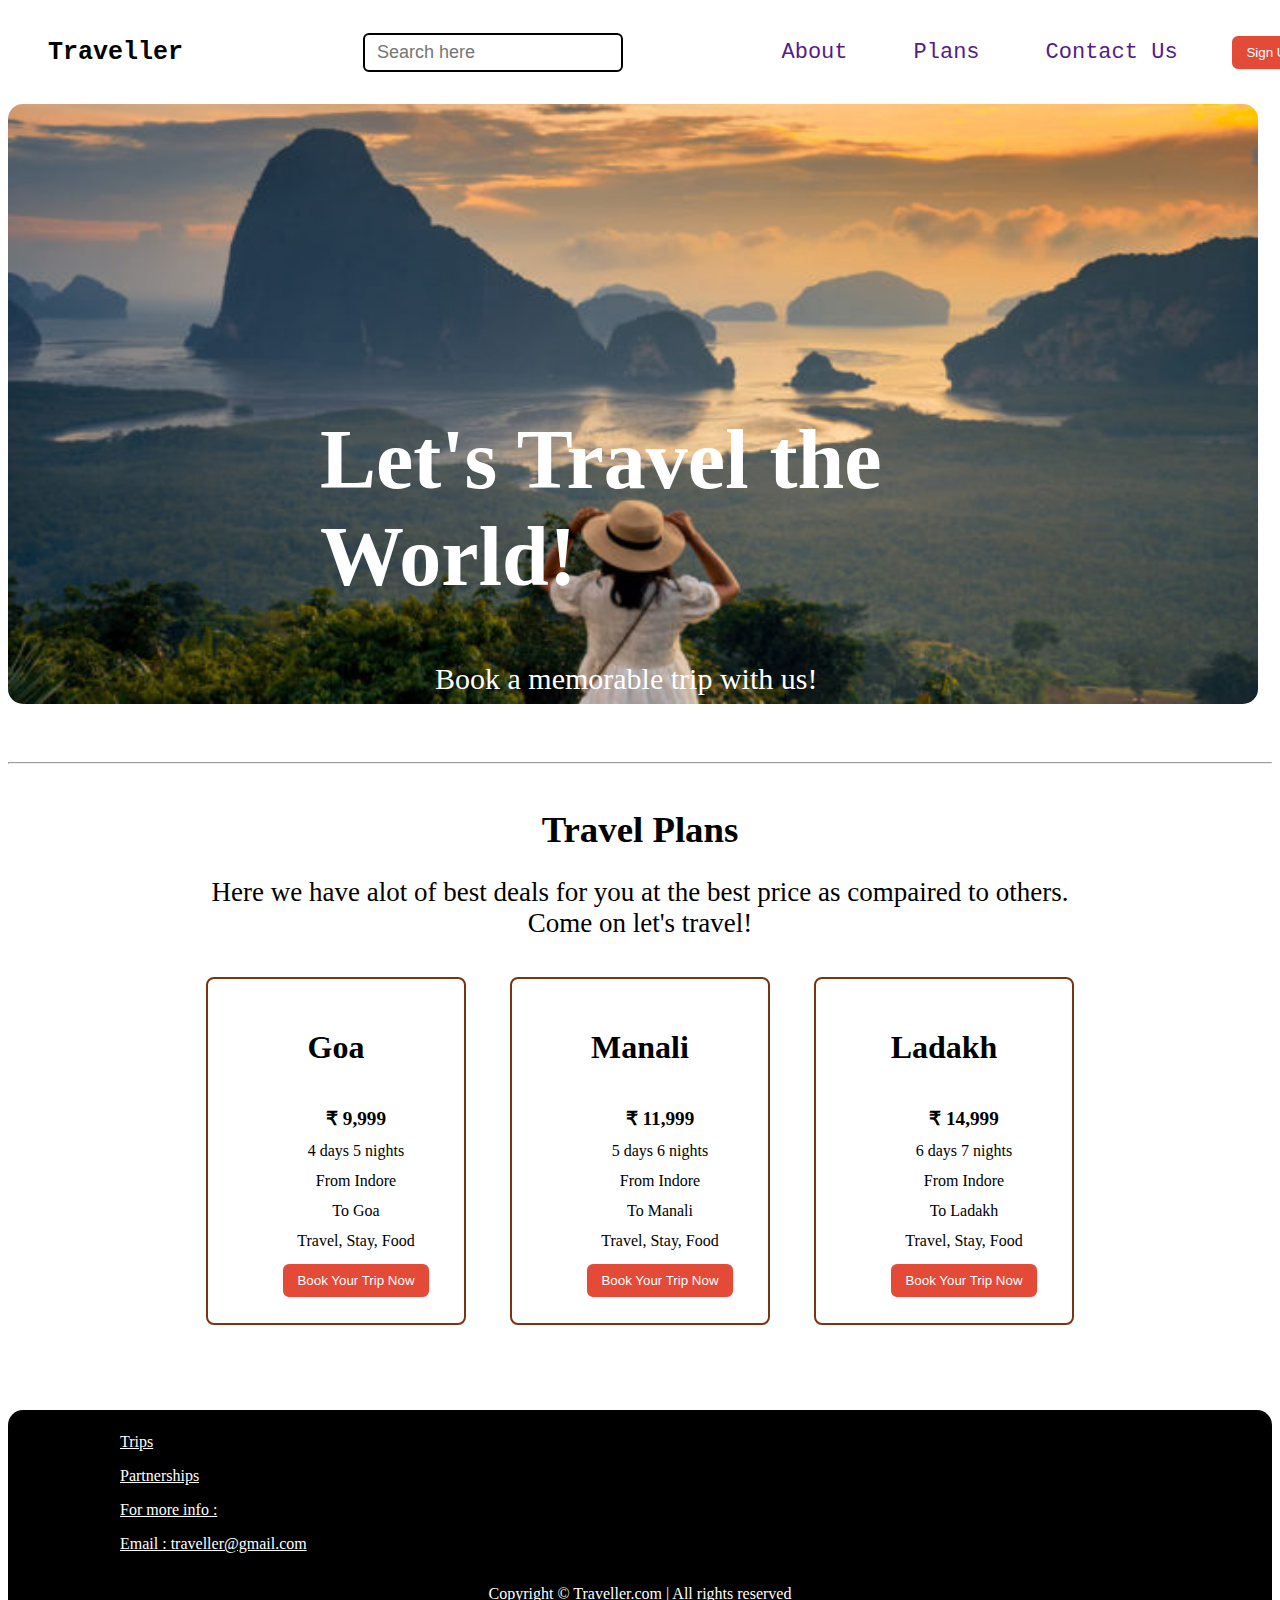
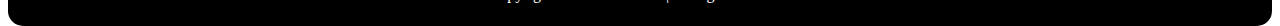
<file: landingpage.html>
<!DOCTYPE html>
<html lang="en">
<head>
  <meta charset="UTF-8">
  <meta http-equiv="X-UA-Compatible" content="IE=edge">
  <meta name="viewport" content="width=device-width, initial-scale=1.0">
  <title>Landing Page</title>
  <link rel="stylesheet" href="/landingpage.css">
</head>
<body class="bomdy">
  <header>
    <nav class="navbar">
      <pre>
        <p style="font-size: 25px;"><b>Traveller</b>            </p> <input type="text" placeholder="Search here " style="padding:7px 12px;
        border: 2px solid white;
        border-radius: 6px; font-size: 18px; border-style: solid; border-color: black;"/> <p>            <a href="" style="text-decoration: none;">About</a>     </p> <p><a href="" style="text-decoration: none;">Plans</a>     </p> <p><a href="" style="text-decoration: none;">Contact Us</a>    </p> <button class="btn">Sign Up</button>
      </pre>
    </nav>
  </header>

  <main class="main">
    <section class="section1">
      <div class="div1">
        <img src="/travel.jpg" alt="" width="1250px" height="600px" style="border-radius: 15px;"/>
        <div class="centered">
          <h1>Let's Travel the World!</h1>
          <p class="para1">Book a memorable trip with us!</p>
        </div>
      </div>
    </section>
    <hr/>
    <section class="section2">
      <h1 class="text-center my-2">Travel Plans</h1>
                <p class="my-2" style="font-size: 27px;">Here we have alot of best deals for you at the best price as compaired to others. Come on let's travel!</p>
                <div class="boxes flex justify-center">
                    <div class="box">
                        <h2>Goa</h2>
                        <ul>
                            <li class="highlighted">₹ 9,999</li>
                            <li>4 days 5 nights</li>
                            <li>From Indore</li>
                            <li>To Goa</li>
                            <li>Travel, Stay, Food</li>
                            <li><button class="btn">Book Your Trip Now</button></li>
                        </ul>
                    </div>
                    <div class="box">
                        <h2>Manali</h2>
                        <ul>
                            <li class="highlighted">₹ 11,999</li>
                            <li>5 days 6 nights</li>
                            <li>From Indore</li>
                            <li>To Manali</li>
                            <li>Travel, Stay, Food</li>
                            <li><button class="btn">Book Your Trip Now</button></li>
                        </ul>
                    </div>
                    <div class="box">
                        <h2>Ladakh</h2>
                        <ul>
                            <li class="highlighted">₹ 14,999</li>
                            <li>6 days 7 nights</li>
                            <li>From Indore</li>
                            <li>To Ladakh</li>
                            <li>Travel, Stay, Food</li>
                            <li><button class="btn">Book Your Trip Now</button></li>
                        </ul>
                    </div>

                </div>
    </section>

    <section class="section3">
      <div class="info" style="border-radius: 15px;">
        <p class="para2"><u>Trips</u></p>
        <p class="para3"><u>Partnerships</u></p>
        <p class="para4"><u>For more info :</u></p>
        <p class="para5"><u>Email : traveller@gmail.com</u></p>
  
        <div class="container">
          <p>Copyright &copy Traveller.com | All rights reserved</p>
        </div>
      </div>
    </section>
  </main>
</body>
</html>
</file>
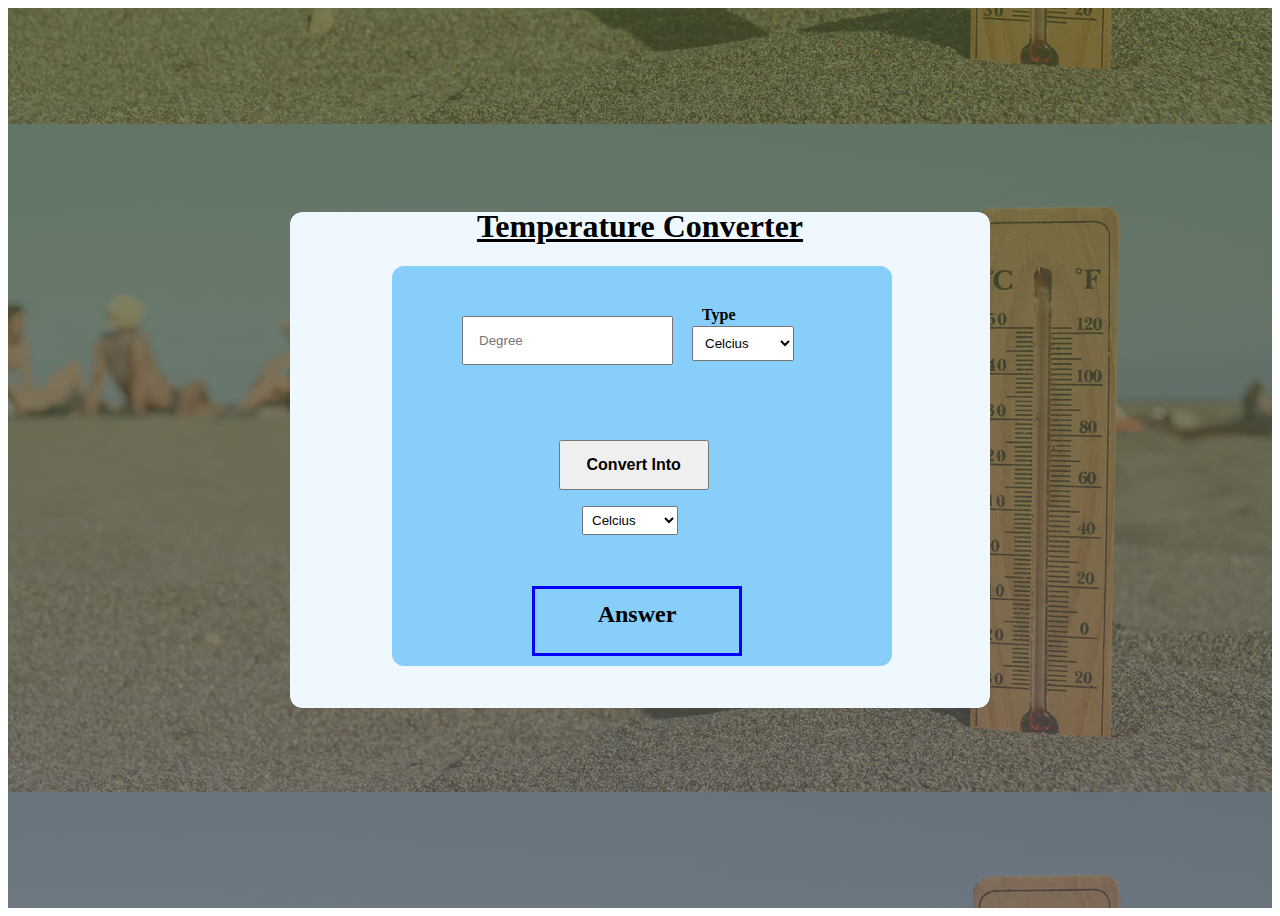
<file: tempconverter.html>
<!DOCTYPE html>
<html lang="en">
<head>
    <title>Temperature Converter</title>
    <link rel="stylesheet" href="/tempconverter.css">
</head>
<body>
    
    <div class="center-flex">
       <fieldset class="l2">
        <legend style="text-align: center; font-size: xx-large;">Temperature Converter</legend>
    
        <div class="bor"> 

    <input required type="number" id="temp" placeholder="Degree" autocomplete="off" >
    <br>
    <label class="l1">Type</label>
    <select name="opt" id="typ" class="sel">
        <option value="cel">Celcius</option>
        <option value="far">Fahrenhite</option>
        <option value="kel">Kelvin</option>
    </select>
    <button onclick="calc_temp()">Convert Into</button>
    <select name="conv" id="into" class="sel2">
        <option value="cel">Celcius</option>
        <option value="far">Fahrenhite</option>
        <option value="kel">Kelvin</option>
    </select>
    <div id="result" class="box">Answer</div>
 
    
</div>
</fieldset>
</div>

<script>
    function calc_temp()
    {
        x=document.getElementById('typ').value;
        t=document.getElementById('temp').value;
        c=document.getElementById('into').value;
    
        if(t!=="")
        {
        if(x=="cel")
        {
            if(c=="far")
            {
                res=(t*9/5)+32;
                document.getElementById('result').innerHTML=res+" °F";
            }
            else if(c=="kel")
            {
                res=Number(t)+273.15;
                document.getElementById('result').innerHTML=res+" K";
            }
            else if(c=="cel")
            {
                res=t;
                document.getElementById('result').innerHTML=res+" °C";
            }

            
        }
        else if(x=="far")
        {
            
            if(c=="far")
            {
                res=t;
                document.getElementById('result').innerHTML=res+" °F";
            }
            else if(c=="kel")
            {
                res=((t-32)*5/9)+273.15;
                document.getElementById('result').innerHTML=res.toFixed(3)+" K";
            }
            else if(c=="cel")
            {
                res=(t-32)*5/9;
                document.getElementById('result').innerHTML=res.toFixed(3)+" °C";
            }
        }
        else if(x=="kel")
        {
            if(c=="far")
            {
                res=((t-273.15)*9/5)+32;
                document.getElementById('result').innerHTML=res.toFixed(3)+" °F";
            }
            else if(c=="kel")
            {
                res=t;
                document.getElementById('result').innerHTML=res+" K";
            }
            else if(c=="cel")
            {
                res=t-273.15;
                document.getElementById('result').innerHTML=res.toFixed(3)+" °C";
            }
        }
        }
        else 
        {
            document.getElementById('result').innerHTML="Please Enter temperature"
        }
    }
</script>
</body>
</html>
</file>
<file: landingpage.css>
.navbar pre{
    display: flex;
    align-items: center;
    font-size: 22px;
    margin-left: 40px;
    height: 60px;
}

.main {
    height: 600px;
}

.div1 {
    display: flex;
    height: 600px;
}

.div2 {
    display: flex;
    height: 600px;
    background-color: darkgray;
    justify-content: center;
}

.container{
    display: flex;
    align-items: center;
    justify-content: center;
    background-color: black;
    color: white; 
}

.btn {
    padding:9px 14px;
    border: 2px solid white;
    border-radius: 8px;
    cursor: pointer;
    color: white;
    background-color: rgb(227 74 56);;
}

.info {
    background-color: black;
    color: white;
    padding: 7px 12px;
}

.centered {
    position: absolute;
    top: 60%;
    left: 50%;
    transform: translate(-50%, -50%);
    font-size: 42px;
    color: white;
}

.para1 {
    margin-left: 115px;
    font-size: 30px;
}
.para2 {
    margin-left: 100px;
    color: white;
}
.para3 {
    margin-left: 100px;
}
.para4 {
    margin-left: 100px;
}
.para5 {
    margin-left: 100px;
}

.box {
    padding: 8px 0;
    margin: 12px 22px;
    min-width: 20vw;
    border: 2px solid rgb(120, 54, 16);
    border-radius: 8px;
    text-align: center;
}

.my-2{
    margin-top: 26px;
    margin-bottom: 26px;
}

.text-center{
    text-align: center;
}

.box h2{
    font-size: 2rem;
    padding: 15px 0;
}

.box ul{
    list-style-type: none;
}

.box ul li{
    margin: 12px 2px;
}

.flex{
    display: flex;
}

.justify-center{
    justify-content: center;
}

.highlighted{
    font-size: 1.2rem;
    font-weight: bolder;
}

.box ul li{
    margin: 12px 2px;
 }

 .section1 {
     padding-bottom: 50px;
 }

 .section2{
    padding: 73px;
    padding-top: 10px;
}

.section2 h1{
    font-size: 2.3rem;
}

.section2 p{
    padding: 0 8vw;
    text-align: center;
}
</file>
<file: tempconverter.css>
.center-flex {      
    display: flex;
    justify-content: center;
    align-items: center;
    height: 100vh;
    border: 2px;
    position: relative;
    background-image: linear-gradient(rgba(78, 87, 46, 0.75),rgba(90, 88, 88, 0.75)),url(/Temp\ converter\ image.webp);
    background-position: center;
}

input {
    padding: 15px;
    margin-top: 50px;
    margin-left: 70px;
}

button {
    font-weight: bold;
    font-size: medium;
    margin-left: 33.33%;
    margin-top: 15%;
    width: 150px;
    height: 50px;
    text-align: center;
}

.bor {
    margin-left: 60px;
    margin-top: 15px;
    height: 400px;
    width: 500px;
    background-color: lightskyblue;
    position: relative;
    border-radius: 12px;
}

.sel {
    padding: 8px;
    position: absolute;
    top: 15%;
    margin-left: 300px;
}

.l1 {
    font-size: medium;
    margin-left: 310px;
    position: absolute;
    top: 10%;
}

.l2 {
    height: 500px;
    width: 700px;
    border: 30px solid transparent;
    box-sizing: border-box;
    text-decoration: underline;
    font-weight: bold;
    background-color: aliceblue;
    border-radius: 12px;
}

.box {
    position: absolute;
    top: 320px;
    margin-left: 28%;
    width: 180px;
    height: 40px;
    border: 3px solid blue;
    font-size: x-large;
    text-align: center;
    padding: 12px;
    font-weight: bold;
    background-color: lightskyblue;   
}

.sel2 {
    position: absolute;
    top: 230px;
    left: 180px;
    margin: 10px;
    padding: 5px;
}
</file>
